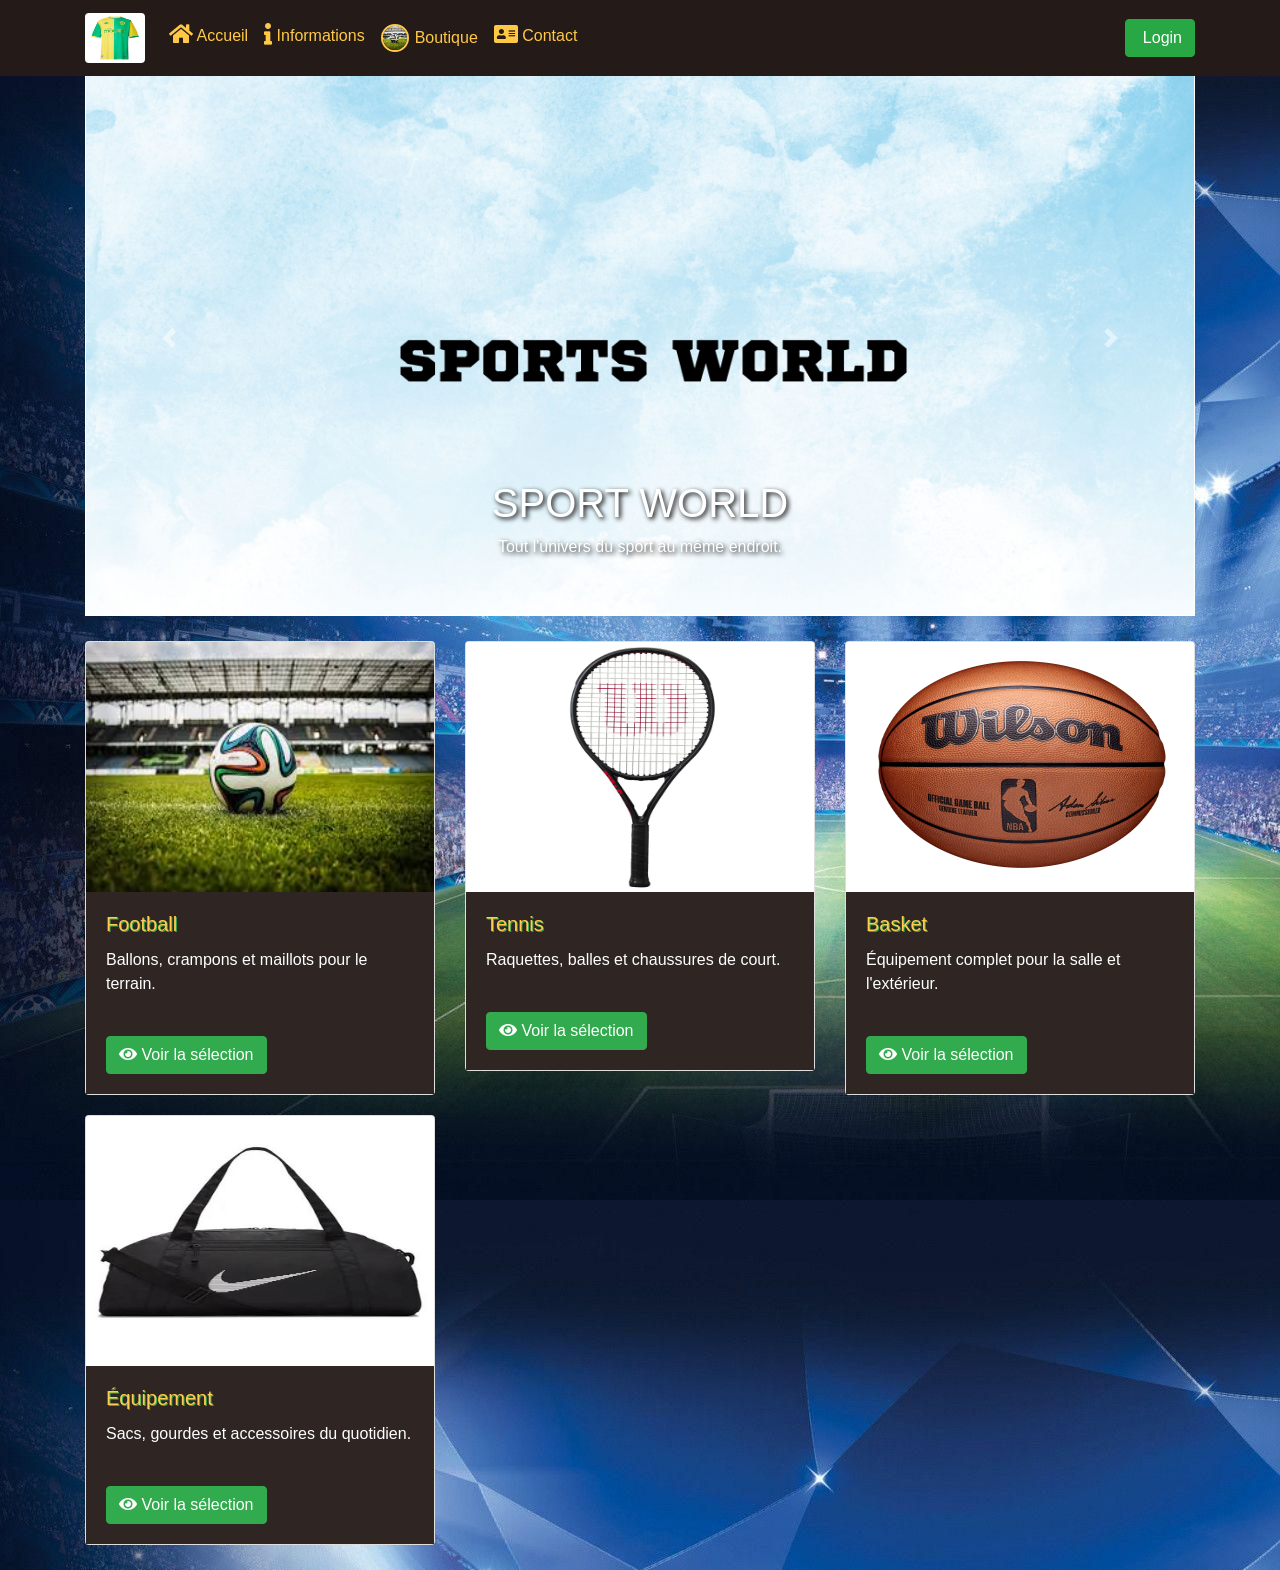
<file: index.html>
<!DOCTYPE html>
<html lang="fr">
<head>
    <meta charset="UTF-8">
    <meta name="viewport" content="width=device-width, initial-scale=1">
    <title>SPORT WORLD</title>

    <link rel="stylesheet" href="./CSS/style.css">
    <link rel="stylesheet"
          href="https://pro.fontawesome.com/releases/v5.10.0/css/all.css"
          integrity="sha384-AYmEC3Yw5cVb3ZcuHtOA93w35dYTsvhLPVnYs9eStHfGJvOvKxVfELGroGkvsg+p"
          crossorigin="anonymous">

    <link rel="stylesheet"
          href="https://stackpath.bootstrapcdn.com/bootstrap/4.5.2/css/bootstrap.min.css"
          integrity="sha384-JcKb8q3iqJ61gNV9KGb8thSsNjpSL0n8PARn9HuZOnIxN0hoP+VmmDGMN5t9UJ0Z"
          crossorigin="anonymous">
</head>

<body>
<nav class="navbar navbar-dark navbar-expand-lg fixed-top">
    <div class="container">
        <button class="navbar-toggler" type="button" data-toggle="collapse" data-target="#Navbar"
                aria-controls="Navbar" aria-expanded="false" aria-label="Ouvrir le menu">
            <span class="fas fa-bars fa-lg"></span>
        </button>

        <a class="navbar-brand" href="./index.html">
            <img src="./img/ze.jpg" class="rounded float-left" height="50" width="60" alt="Logo SPORT WORLD">
        </a>

        <div class="collapse navbar-collapse" id="Navbar">
            <ul class="navbar-nav mr-auto">
                <li class="nav-item active">
                    <a class="nav-link" href="./index.html">
                        <span class="fa fa-home fa-lg"></span> Accueil
                    </a>
                </li>
                <li class="nav-item">
                    <a class="nav-link" href="./aboutus.html">
                        <span class="fa fa-info fa-lg"></span> Informations
                    </a>
                </li>
                <li class="nav-item">
                    <a class="nav-link menu-link" href="./boutique.html">
                        <img src="./img/ballon-foot.jpg" class="menu-football" alt="Ballon">
                        Boutique
                    </a>
                </li>
                <li class="nav-item">
                    <a class="nav-link" href="./contact.html">
                        <span class="fa fa-address-card fa-lg"></span> Contact
                    </a>
                </li>
            </ul>

            <span class="navbar-text">
                <button type="button" class="btn btn-success" data-toggle="modal" data-target="#loginModal">
                    <span class="fa fa-sign-in"></span> Login
                </button>
            </span>
        </div>
    </div>
</nav>

<main class="container">

    <div class="row">
        <div class="col">
            <div id="mycarousel" class="carousel slide" data-ride="carousel">
                <div class="carousel-inner" role="listbox">

                    <div class="carousel-item active">
                        <img class="d-block img-fluid" src="./img/sport.png" alt="Objets de sport">
                        <div class="carousel-caption d-none d-md-block">
                            <h1>SPORT WORLD</h1>
                            <p>Tout l'univers du sport au même endroit.</p>
                        </div>
                    </div>

                    <div class="carousel-item">
                        <img class="d-block img-fluid" src="./img/afaire.png" alt="Univers sportif">
                        <div class="carousel-caption d-none d-md-block">
                            <h1>Équipez-vous pour le sport</h1>
                            <p>Découvrez nos équipements et nos conseils.</p>
                        </div>
                    </div>

                </div>

                <a class="carousel-control-prev" href="#mycarousel" role="button" data-slide="prev">
                    <span class="carousel-control-prev-icon" aria-hidden="true"></span>
                    <span class="sr-only">Précédent</span>
                </a>
                <a class="carousel-control-next" href="#mycarousel" role="button" data-slide="next">
                    <span class="carousel-control-next-icon" aria-hidden="true"></span>
                    <span class="sr-only">Suivant</span>
                </a>
            </div>
        </div>
    </div>

    <div class="row row-content">

        <div class="col-12 col-sm-6 col-md-4">
            <div class="card mycard">
                <img class="card-img-top photo" src="./img/ballon-foot.jpg" alt="Football">
                <div class="card-body bodycard">
                    <h5 class="card-title">Football</h5>
                    <p class="card-text contentcard">Ballons, crampons et maillots pour le terrain.</p>
                </div>
                <div class="card-body bodycard">
                    <a class="btn btn-success" href="./boutique.html#football-boutique">
                        <span class="fa fa-eye"></span> Voir la sélection
                    </a>
                </div>
            </div>
        </div>

        <div class="col-12 col-sm-6 col-md-4">
            <div class="card mycard">
                <img class="card-img-top photo" src="./img/raquette-tennis.jpg" alt="Tennis">
                <div class="card-body bodycard">
                    <h5 class="card-title">Tennis</h5>
                    <p class="card-text contentcard">Raquettes, balles et chaussures de court.</p>
                </div>
                <div class="card-body bodycard">
                    <a class="btn btn-success" href="./boutique.html#tennis-boutique">
                        <span class="fa fa-eye"></span> Voir la sélection
                    </a>
                </div>
            </div>
        </div>

        <div class="col-12 col-sm-6 col-md-4">
            <div class="card mycard">
                <img class="card-img-top photo" src="./img/ballon-basket.jpg" alt="Basket">
                <div class="card-body bodycard">
                    <h5 class="card-title">Basket</h5>
                    <p class="card-text contentcard">Équipement complet pour la salle et l'extérieur.</p>
                </div>
                <div class="card-body bodycard">
                    <a class="btn btn-success" href="./boutique.html#basket-boutique">
                        <span class="fa fa-eye"></span> Voir la sélection
                    </a>
                </div>
            </div>
        </div>

        <div class="col-12 col-sm-6 col-md-4">
            <div class="card mycard">
                <img class="card-img-top photo" src="./img/sac-sport.jpg" alt="Équipement">
                <div class="card-body bodycard">
                    <h5 class="card-title">Équipement</h5>
                    <p class="card-text contentcard">Sacs, gourdes et accessoires du quotidien.</p>
                </div>
                <div class="card-body bodycard">
                    <a class="btn btn-success" href="./boutique.html#equipement-boutique">
                        <span class="fa fa-eye"></span> Voir la sélection
                    </a>
                </div>
            </div>
        </div>

    </div>
</main>

<div class="modal fade" id="loginModal" tabindex="-1" role="dialog" aria-labelledby="loginModalLabel" aria-hidden="true">
    <div class="modal-dialog" role="document">
        <div class="modal-content">
            <div class="modal-header">
                <h5 class="modal-title" id="loginModalLabel">Connexion</h5>
                <button type="button" class="close" data-dismiss="modal" aria-label="Fermer">
                    <span aria-hidden="true">&times;</span>
                </button>
            </div>
            <div class="modal-body">
                <form>
                    <div class="form-group">
                        <label for="email">Adresse e-mail</label>
                        <input type="email" class="form-control" id="email" placeholder="exemple@email.com">
                    </div>
                    <div class="form-group">
                        <label for="password">Mot de passe</label>
                        <input type="password" class="form-control" id="password" placeholder="Mot de passe">
                    </div>
                    <button type="button" class="btn btn-success">Se connecter</button>
                </form>
            </div>
        </div>
    </div>
</div>

<script src="https://code.jquery.com/jquery-3.5.1.slim.min.js"
        integrity="sha384-DfXdz2htPH0lsSSs5nCTpuj/zy4C+OGpamoFVy38MVBnE+IbbVYUew+OrCXaRkfj"
        crossorigin="anonymous"></script>
<script src="https://cdn.jsdelivr.net/npm/popper.js@1.16.1/dist/umd/popper.min.js"
        integrity="sha384-9/reFTGAW83EW2RDu2S0VKaIzap3H66lZH81PoYlFhbGU+6BZp6G7niu735Sk7lN"
        crossorigin="anonymous"></script>
<script src="https://stackpath.bootstrapcdn.com/bootstrap/4.5.2/js/bootstrap.min.js"
        integrity="sha384-B4gt1jrGC7Jh4AgTPSdUtOBvfO8shuf57BaghqFfPlYxofvL8/KUEfYiJOMMV+rV"
        crossorigin="anonymous"></script>
</body>
</html>
</file>
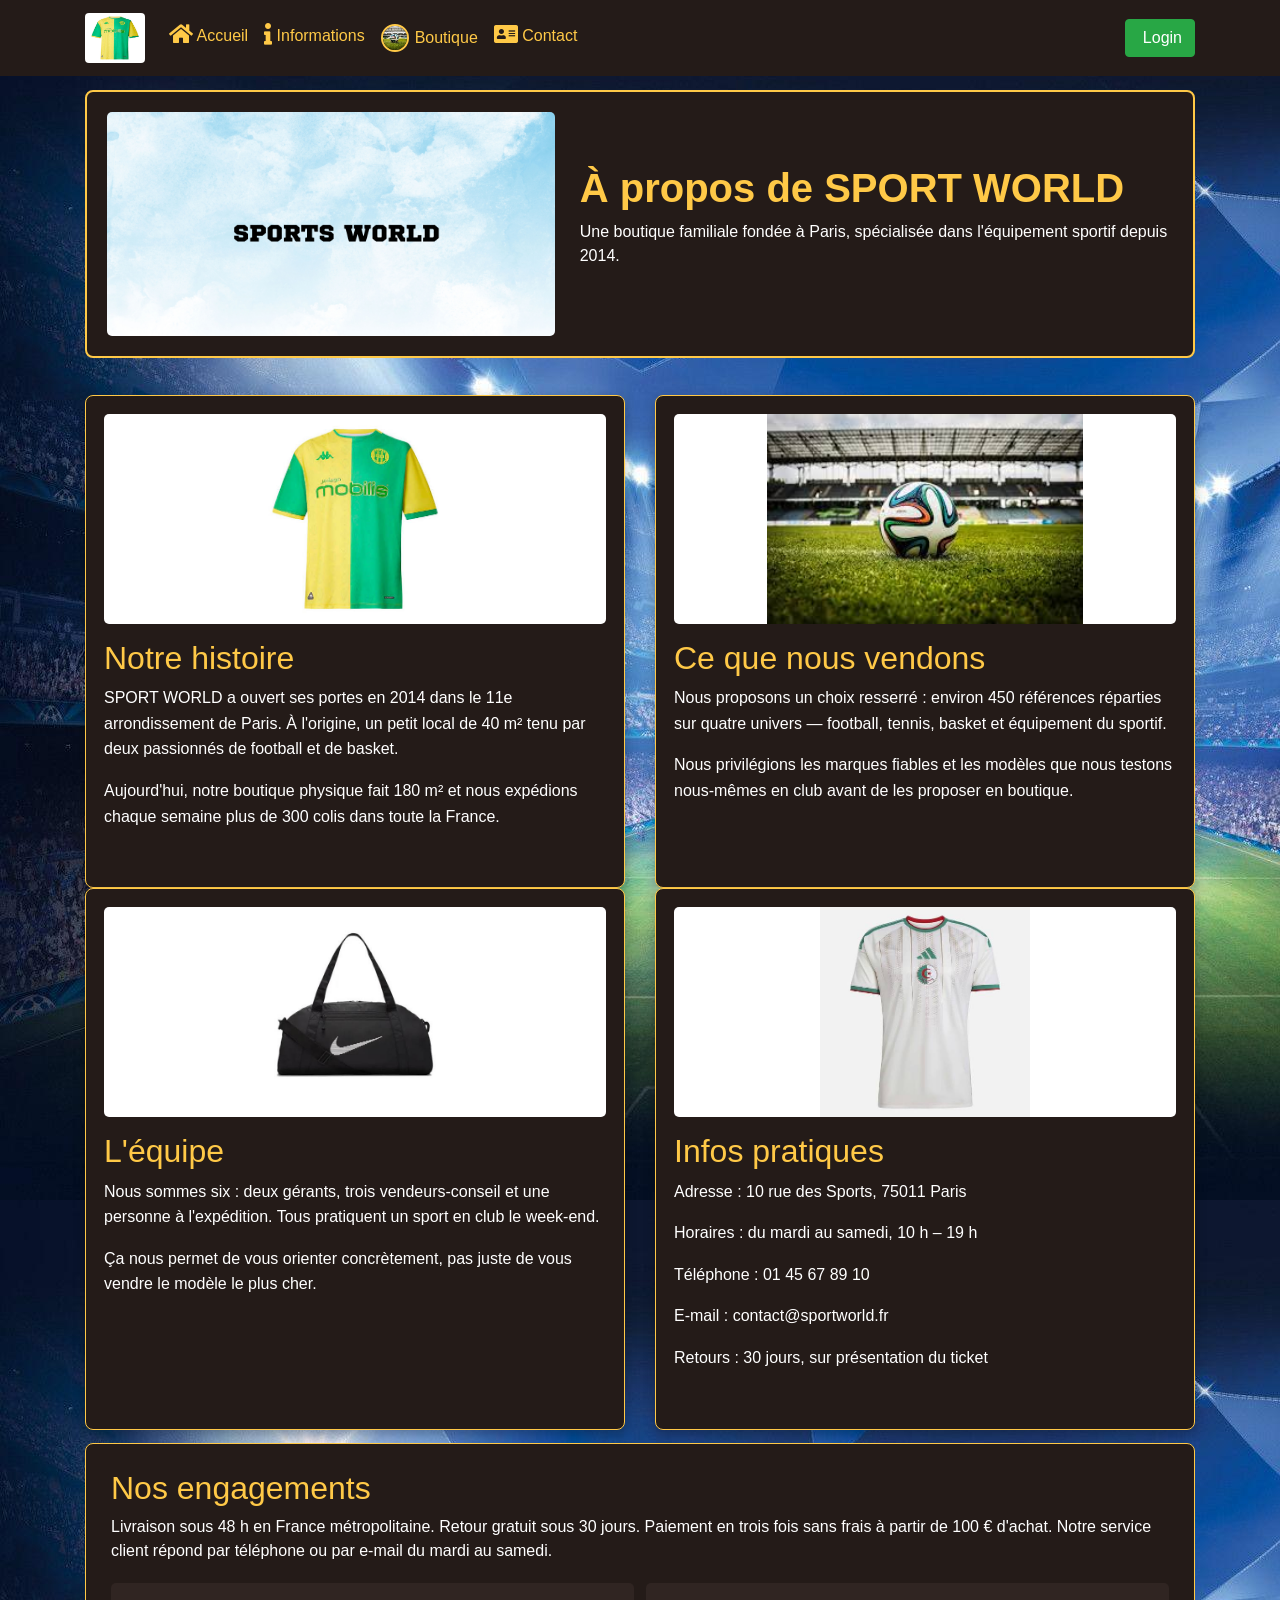
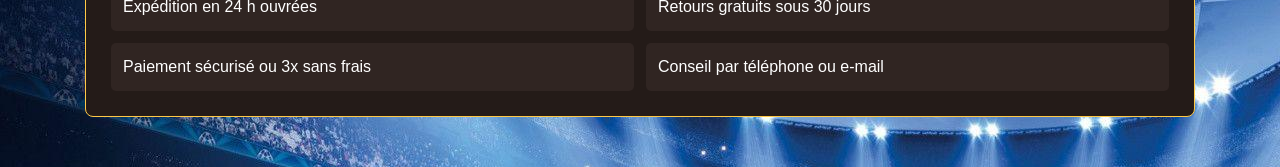
<file: aboutus.html>
<!DOCTYPE html>
<html lang="fr">
<head>
    <meta charset="UTF-8">
    <meta name="viewport" content="width=device-width, initial-scale=1">
    <title>Informations - SPORT WORLD</title>
    <link rel="stylesheet" href="./CSS/style.css">
    <link rel="stylesheet"
          href="https://pro.fontawesome.com/releases/v5.10.0/css/all.css"
          integrity="sha384-AYmEC3Yw5cVb3ZcuHtOA93w35dYTsvhLPVnYs9eStHfGJvOvKxVfELGroGkvsg+p"
          crossorigin="anonymous">
    <link rel="stylesheet"
          href="https://stackpath.bootstrapcdn.com/bootstrap/4.5.2/css/bootstrap.min.css"
          integrity="sha384-JcKb8q3iqJ61gNV9KGb8thSsNjpSL0n8PARn9HuZOnIxN0hoP+VmmDGMN5t9UJ0Z"
          crossorigin="anonymous">
</head>
<body>
<nav class="navbar navbar-dark navbar-expand-lg fixed-top">
    <div class="container">
        <button class="navbar-toggler" type="button" data-toggle="collapse" data-target="#Navbar">
            <span class="fas fa-bars fa-lg"></span>
        </button>
        <a class="navbar-brand" href="./index.html">
            <img src="./img/ze.jpg" class="rounded float-left" height="50" width="60" alt="Logo SPORT WORLD">
        </a>
        <div class="collapse navbar-collapse" id="Navbar">
            <ul class="navbar-nav mr-auto">
                <li class="nav-item"><a class="nav-link" href="./index.html"><span class="fa fa-home fa-lg"></span> Accueil</a></li>
                <li class="nav-item active"><a class="nav-link" href="./aboutus.html"><span class="fa fa-info fa-lg"></span> Informations</a></li>
                <li class="nav-item"><a class="nav-link menu-link" href="./boutique.html"><img src="./img/ballon-foot.jpg" class="menu-football" alt="Ballon"> Boutique</a></li>
                <li class="nav-item"><a class="nav-link" href="./contact.html"><span class="fa fa-address-card fa-lg"></span> Contact</a></li>
            </ul>
            <span class="navbar-text">
                <button type="button" class="btn btn-success" data-toggle="modal" data-target="#loginModal">
                    <span class="fa fa-sign-in"></span> Login
                </button>
            </span>
        </div>
    </div>
</nav>

<main class="container information-page">

    <section class="info-hero">
        <img src="./img/sport.png" alt="Magasin SPORT WORLD">
        <div>
            <h1>À propos de SPORT WORLD</h1>
            <p>Une boutique familiale fondée à Paris, spécialisée dans l'équipement sportif depuis 2014.</p>
        </div>
    </section>

    <div class="row">

        <div class="col-12 col-md-6">
            <article class="info-card">
                <img src="./img/ze.jpg" alt="Boutique SPORT WORLD">
                <div>
                    <h2>Notre histoire</h2>
                    <p>SPORT WORLD a ouvert ses portes en 2014 dans le 11e arrondissement de Paris. À l'origine, un petit local de 40 m² tenu par deux passionnés de football et de basket.</p>
                    <p>Aujourd'hui, notre boutique physique fait 180 m² et nous expédions chaque semaine plus de 300 colis dans toute la France.</p>
                </div>
            </article>
        </div>

        <div class="col-12 col-md-6">
            <article class="info-card">
                <img src="./img/ballon-foot.jpg" alt="Sélection de produits">
                <div>
                    <h2>Ce que nous vendons</h2>
                    <p>Nous proposons un choix resserré : environ 450 références réparties sur quatre univers — football, tennis, basket et équipement du sportif.</p>
                    <p>Nous privilégions les marques fiables et les modèles que nous testons nous-mêmes en club avant de les proposer en boutique.</p>
                </div>
            </article>
        </div>

        <div class="col-12 col-md-6">
            <article class="info-card">
                <img src="./img/sac-sport.jpg" alt="Équipe de la boutique">
                <div>
                    <h2>L'équipe</h2>
                    <p>Nous sommes six : deux gérants, trois vendeurs-conseil et une personne à l'expédition. Tous pratiquent un sport en club le week-end.</p>
                    <p>Ça nous permet de vous orienter concrètement, pas juste de vous vendre le modèle le plus cher.</p>
                </div>
            </article>
        </div>

        <div class="col-12 col-md-6">
            <article class="info-card">
                <img src="./img/maillot-foot.jpg" alt="Service client">
                <div>
                    <h2>Infos pratiques</h2>
                    <p>Adresse : 10 rue des Sports, 75011 Paris</p>
                    <p>Horaires : du mardi au samedi, 10 h – 19 h</p>
                    <p>Téléphone : 01 45 67 89 10</p>
                    <p>E-mail : contact@sportworld.fr</p>
                    <p>Retours : 30 jours, sur présentation du ticket</p>
                </div>
            </article>
        </div>

        <div class="col-12">
            <article class="info-text">
                <h2>Nos engagements</h2>
                <p>
                    Livraison sous 48 h en France métropolitaine. Retour gratuit sous 30 jours.
                    Paiement en trois fois sans frais à partir de 100 € d'achat.
                    Notre service client répond par téléphone ou par e-mail du mardi au samedi.
                </p>
                <div class="info-list">
                    <div>Expédition en 24 h ouvrées</div>
                    <div>Retours gratuits sous 30 jours</div>
                    <div>Paiement sécurisé ou 3x sans frais</div>
                    <div>Conseil par téléphone ou e-mail</div>
                </div>
            </article>
        </div>

    </div>
</main>

<div class="modal fade" id="loginModal" tabindex="-1" role="dialog" aria-labelledby="loginModalLabel" aria-hidden="true">
    <div class="modal-dialog" role="document"><div class="modal-content">
        <div class="modal-header">
            <h5 class="modal-title" id="loginModalLabel">Connexion</h5>
            <button type="button" class="close" data-dismiss="modal"><span>&times;</span></button>
        </div>
        <div class="modal-body">
            <form>
                <div class="form-group"><label for="info-email">Adresse e-mail</label><input type="email" id="info-email" class="form-control"></div>
                <div class="form-group"><label for="info-password">Mot de passe</label><input type="password" id="info-password" class="form-control"></div>
                <button type="button" class="btn btn-success">Se connecter</button>
            </form>
        </div>
    </div></div>
</div>

<script src="https://code.jquery.com/jquery-3.5.1.slim.min.js" integrity="sha384-DfXdz2htPH0lsSSs5nCTpuj/zy4C+OGpamoFVy38MVBnE+IbbVYUew+OrCXaRkfj" crossorigin="anonymous"></script>
<script src="https://cdn.jsdelivr.net/npm/popper.js@1.16.1/dist/umd/popper.min.js" integrity="sha384-9/reFTGAW83EW2RDu2S0VKaIzap3H66lZH81PoYlFhbGU+6BZp6G7niu735Sk7lN" crossorigin="anonymous"></script>
<script src="https://stackpath.bootstrapcdn.com/bootstrap/4.5.2/js/bootstrap.min.js" integrity="sha384-B4gt1jrGC7Jh4AgTPSdUtOBvfO8shuf57BaghqFfPlYxofvL8/KUEfYiJOMMV+rV" crossorigin="anonymous"></script>
</body>
</html>
</file>
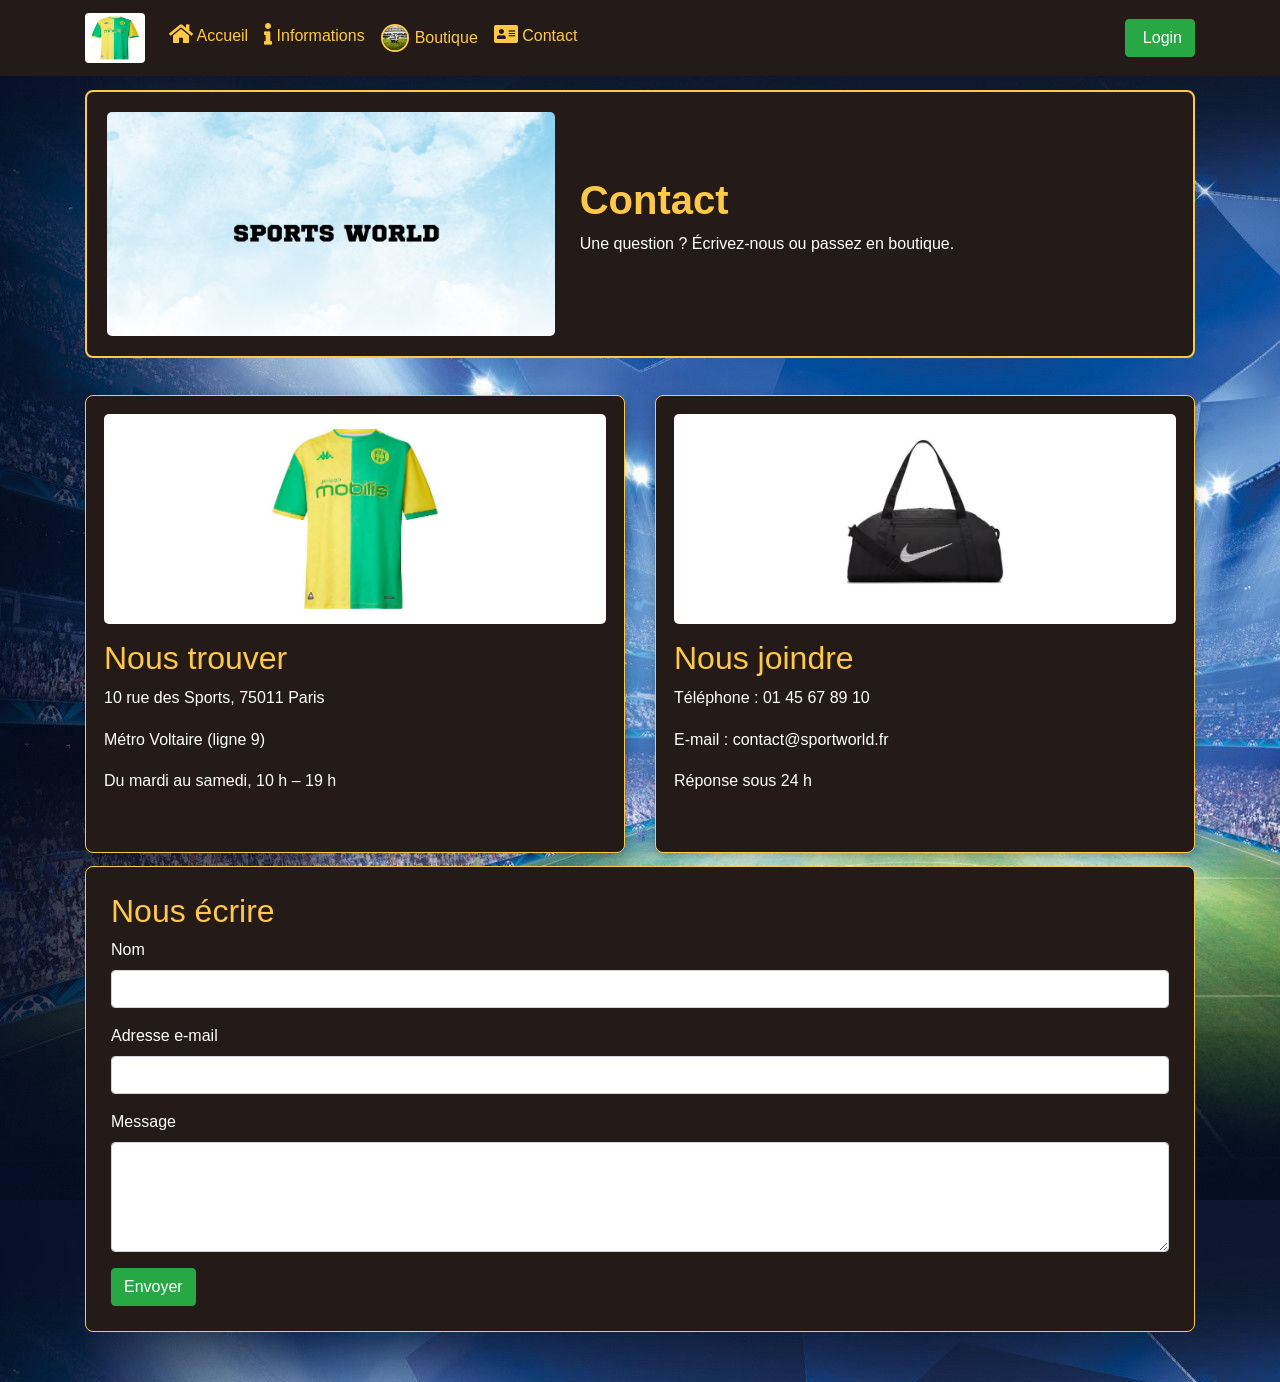
<file: contact.html>
<!DOCTYPE html>
<html lang="fr">
<head>
    <meta charset="UTF-8">
    <meta name="viewport" content="width=device-width, initial-scale=1">
    <title>Contact - SPORT WORLD</title>
    <link rel="stylesheet" href="./CSS/style.css">
    <link rel="stylesheet"
          href="https://pro.fontawesome.com/releases/v5.10.0/css/all.css"
          integrity="sha384-AYmEC3Yw5cVb3ZcuHtOA93w35dYTsvhLPVnYs9eStHfGJvOvKxVfELGroGkvsg+p"
          crossorigin="anonymous">
    <link rel="stylesheet"
          href="https://stackpath.bootstrapcdn.com/bootstrap/4.5.2/css/bootstrap.min.css"
          integrity="sha384-JcKb8q3iqJ61gNV9KGb8thSsNjpSL0n8PARn9HuZOnIxN0hoP+VmmDGMN5t9UJ0Z"
          crossorigin="anonymous">
</head>
<body>
<nav class="navbar navbar-dark navbar-expand-lg fixed-top">
    <div class="container">
        <button class="navbar-toggler" type="button" data-toggle="collapse" data-target="#Navbar">
            <span class="fas fa-bars fa-lg"></span>
        </button>
        <a class="navbar-brand" href="./index.html">
            <img src="./img/ze.jpg" class="rounded float-left" height="50" width="60" alt="Logo SPORT WORLD">
        </a>
        <div class="collapse navbar-collapse" id="Navbar">
            <ul class="navbar-nav mr-auto">
                <li class="nav-item"><a class="nav-link" href="./index.html"><span class="fa fa-home fa-lg"></span> Accueil</a></li>
                <li class="nav-item"><a class="nav-link" href="./aboutus.html"><span class="fa fa-info fa-lg"></span> Informations</a></li>
                <li class="nav-item"><a class="nav-link menu-link" href="./boutique.html"><img src="./img/ballon-foot.jpg" class="menu-football" alt="Ballon"> Boutique</a></li>
                <li class="nav-item active"><a class="nav-link" href="./contact.html"><span class="fa fa-address-card fa-lg"></span> Contact</a></li>
            </ul>
            <span class="navbar-text">
                <button type="button" class="btn btn-success" data-toggle="modal" data-target="#loginModal">
                    <span class="fa fa-sign-in"></span> Login
                </button>
            </span>
        </div>
    </div>
</nav>

<main class="container information-page">

    <section class="info-hero">
        <img src="./img/sport.png" alt="Boutique SPORT WORLD">
        <div>
            <h1>Contact</h1>
            <p>Une question ? Écrivez-nous ou passez en boutique.</p>
        </div>
    </section>

    <div class="row">

        <div class="col-12 col-md-6">
            <article class="info-card">
                <img src="./img/ze.jpg" alt="Boutique SPORT WORLD">
                <div>
                    <h2>Nous trouver</h2>
                    <p>10 rue des Sports, 75011 Paris</p>
                    <p>Métro Voltaire (ligne 9)</p>
                    <p>Du mardi au samedi, 10 h – 19 h</p>
                </div>
            </article>
        </div>

        <div class="col-12 col-md-6">
            <article class="info-card">
                <img src="./img/sac-sport.jpg" alt="Contact SPORT WORLD">
                <div>
                    <h2>Nous joindre</h2>
                    <p>Téléphone : 01 45 67 89 10</p>
                    <p>E-mail : contact@sportworld.fr</p>
                    <p>Réponse sous 24 h</p>
                </div>
            </article>
        </div>

    </div>

    <div class="row">
        <div class="col-12">
            <article class="info-text">
                <h2>Nous écrire</h2>
                <form>
                    <div class="form-group">
                        <label for="nom">Nom</label>
                        <input type="text" class="form-control" id="nom">
                    </div>
                    <div class="form-group">
                        <label for="email">Adresse e-mail</label>
                        <input type="email" class="form-control" id="email">
                    </div>
                    <div class="form-group">
                        <label for="message">Message</label>
                        <textarea class="form-control" id="message" rows="4"></textarea>
                    </div>
                    <button type="button" class="btn btn-success">Envoyer</button>
                </form>
            </article>
        </div>
    </div>

</main>

<div class="modal fade" id="loginModal" tabindex="-1" role="dialog" aria-labelledby="loginModalLabel" aria-hidden="true">
    <div class="modal-dialog" role="document"><div class="modal-content">
        <div class="modal-header">
            <h5 class="modal-title" id="loginModalLabel">Connexion</h5>
            <button type="button" class="close" data-dismiss="modal"><span>&times;</span></button>
        </div>
        <div class="modal-body">
            <form>
                <div class="form-group"><label for="login-email">Adresse e-mail</label><input type="email" id="login-email" class="form-control"></div>
                <div class="form-group"><label for="login-password">Mot de passe</label><input type="password" id="login-password" class="form-control"></div>
                <button type="button" class="btn btn-success">Se connecter</button>
            </form>
        </div>
    </div></div>
</div>

<script src="https://code.jquery.com/jquery-3.5.1.slim.min.js" integrity="sha384-DfXdz2htPH0lsSSs5nCTpuj/zy4C+OGpamoFVy38MVBnE+IbbVYUew+OrCXaRkfj" crossorigin="anonymous"></script>
<script src="https://cdn.jsdelivr.net/npm/popper.js@1.16.1/dist/umd/popper.min.js" integrity="sha384-9/reFTGAW83EW2RDu2S0VKaIzap3H66lZH81PoYlFhbGU+6BZp6G7niu735Sk7lN" crossorigin="anonymous"></script>
<script src="https://stackpath.bootstrapcdn.com/bootstrap/4.5.2/js/bootstrap.min.js" integrity="sha384-B4gt1jrGC7Jh4AgTPSdUtOBvfO8shuf57BaghqFfPlYxofvL8/KUEfYiJOMMV+rV" crossorigin="anonymous"></script>
</body>
</html>
</file>
<file: CSS/style.css>
/*
* { border: 1px red dotted; }
*/
body{
   
background-image: url("../img/p.jpg");
padding: 60px 0px 0px 0px;
    z-index:0;

}
.row-content {
    margin: 0px auto;
    padding: 15px 0px 15px 0px;
    min-height: 400px; 
}
.navbar-dark {
    background-color:#241b18;
    color: #ffc947;
    padding:10px;
}

.nav-link,.navbar-brand {
    color: #ffc947 !important;
}
.nav-link:hover{
    color: #28a745 !important;
}
.navbar-dark .fa-bars{
    color:#ffc947;

}

.navbar-dark .navbar-collapse{
    margin:0px  0px 0px 0px;
}
.btn-sign-in{
  background-color: aquamarine;  
}
.carousel {
    background: #241b18;
    margin: 0px auto;
    border: 1px solid #ffffff; 
}

.mycard{
    margin: 10px auto;
    border: solid #ffc947;
    background-color: #ffc947;
}
.card:hover{
    transform: scale(1.05);
    box-shadow: 10px 10px 15px rgba(0,0,0,0.3);
    
  }

.photo {
    background-color:#ffc947;
   width: 100%;
   height:250px;
   ;
}

.bodycard {

    background-color: #241b18;
    color:#ffc947;
    opacity: 0.95;
   
}

.card-title{
    font-size:20px;
    color: #ffc947;
    text-shadow: 1px 1px #28a745
}

.card-text{
    color:#ffffff;
} 


/* ------------------- Améliorations SPORT WORLD ------------------- */
html {
    scroll-behavior: smooth;
}

body {
    min-height: 100vh;
}

.menu-link {
    display: flex !important;
    align-items: center;
    gap: 6px;
}

.menu-football {
    width: 28px;
    height: 28px;
    object-fit: cover;
    border-radius: 50%;
    border: 2px solid #ffc947;
    vertical-align: middle;
}

.carousel img {
    width: 100%;
    max-height: 590px;
    object-fit: cover;
}

.carousel-caption h1,
.carousel-caption p {
    text-shadow: 2px 2px 5px #000;
}

.contact-section {
    background: #241b18;
    color: #ffffff;
    padding: 35px 0;
    margin-top: 20px;
}

.contact-section h2 {
    color: #ffc947;
}

/* Page Informations */
.information-page,
.menu-page {
    padding-top: 30px;
    padding-bottom: 50px;
}

.info-hero,
.menu-hero {
    background: #241b18;
    color: #fff;
    border: 2px solid #ffc947;
    border-radius: 8px;
    padding: 20px;
    margin-bottom: 25px;
    display: flex;
    align-items: center;
    gap: 25px;
}

.info-hero img {
    width: 42%;
    max-height: 270px;
    object-fit: cover;
    border-radius: 5px;
}

.info-hero h1,
.menu-hero h1 {
    color: #ffc947;
    font-weight: bold;
}

.info-card {
    height: 100%;
    margin: 12px 0;
    padding: 18px;
    background: #241b18;
    color: #fff;
    border: 1px solid #ffc947;
    border-radius: 8px;
    box-shadow: 0 4px 12px rgba(0,0,0,.25);
}

.info-card img {
    width: 100%;
    height: 210px;
    object-fit: contain;
    background: #fff;
    border-radius: 5px;
    margin-bottom: 15px;
}

.info-card h2,
.info-text h2 {
    color: #ffc947;
}

.info-card p {
    line-height: 1.6;
}

.info-text {
    margin-top: 25px;
    padding: 25px;
    background: #241b18;
    color: #fff;
    border-radius: 8px;
    border: 1px solid #ffc947;
}

.info-list {
    display: grid;
    grid-template-columns: repeat(2, 1fr);
    gap: 12px;
    margin-top: 20px;
}

.info-list div {
    background: #302522;
    padding: 12px;
    border-radius: 5px;
}

/* Page Menu */
.menu-hero img {
    width: 170px;
    height: 170px;
    object-fit: cover;
    border-radius: 50%;
    border: 4px solid #ffc947;
}

.menu-categories {
    display: flex;
    flex-wrap: wrap;
    justify-content: center;
    gap: 12px;
    margin: 20px 0 30px;
}

.menu-categories a {
    background: #241b18;
    color: #ffc947;
    padding: 12px 22px;
    border-radius: 25px;
    border: 1px solid #ffc947;
    text-decoration: none;
    font-weight: bold;
    transition: .2s;
}

.menu-categories a:hover {
    background: #28a745;
    color: #fff;
    text-decoration: none;
    transform: translateY(-2px);
}

.menu-section {
    background: rgba(255,255,255,.96);
    padding: 25px;
    margin: 20px 0;
    border-radius: 8px;
    border: 2px solid #ffc947;
}

.menu-section h2 {
    color: #241b18;
    border-bottom: 3px solid #ffc947;
    padding-bottom: 10px;
    margin-bottom: 20px;
}

.menu-box {
    background: #241b18;
    color: #fff;
    border-radius: 8px;
    overflow: hidden;
    height: 100%;
    margin-bottom: 15px;
    transition: transform .2s, box-shadow .2s;
}

.menu-box:hover {
    transform: translateY(-5px);
    box-shadow: 0 8px 18px rgba(0,0,0,.25);
}

.menu-box img {
    width: 100%;
    height: 190px;
    object-fit: contain;
    background: #fff;
}

.menu-box h3,
.menu-box p {
    margin-left: 15px;
    margin-right: 15px;
}

.menu-box h3 {
    color: #ffc947;
    margin-top: 15px;
}

.sport-information-box {
    background: #241b18;
    color: #fff;
    border-radius: 8px;
    padding: 20px;
    border-left: 5px solid #ffc947;
    margin-bottom: 10px;
    line-height: 1.7;
}

.sport-information-box h3 {
    color: #ffc947;
}

.sport-information-box li {
    margin-bottom: 8px;
}

@media (max-width: 767px) {
    .info-hero,
    .menu-hero {
        flex-direction: column;
        text-align: center;
    }

    .info-hero img {
        width: 100%;
    }

    .info-list {
        grid-template-columns: 1fr;
    }

    .menu-hero img {
        width: 130px;
        height: 130px;
    }
}

/* ------------------- Prix SPORT WORLD ------------------- */
.price {
    color: #28a745;
    font-weight: bold;
    font-size: 1.15rem;
    margin-top: 8px;
    letter-spacing: 0.5px;
}

.mycard .price {
    color: #ffc947;
    text-shadow: 1px 1px #000;
}

.menu-box .price {
    color: #28a745;
    background: #ffc947;
    display: inline-block;
    padding: 4px 12px;
    border-radius: 20px;
    margin: 0 15px 15px;
    font-size: 1rem;
}

.info-card .price {
    display: inline-block;
    background: #ffc947;
    color: #241b18;
    padding: 6px 14px;
    border-radius: 20px;
    margin-top: 10px;
    font-size: 1rem;
}

.sport-information-box .price {
    color: #ffc947;
    font-weight: bold;
    margin-left: 6px;
}
</file>
